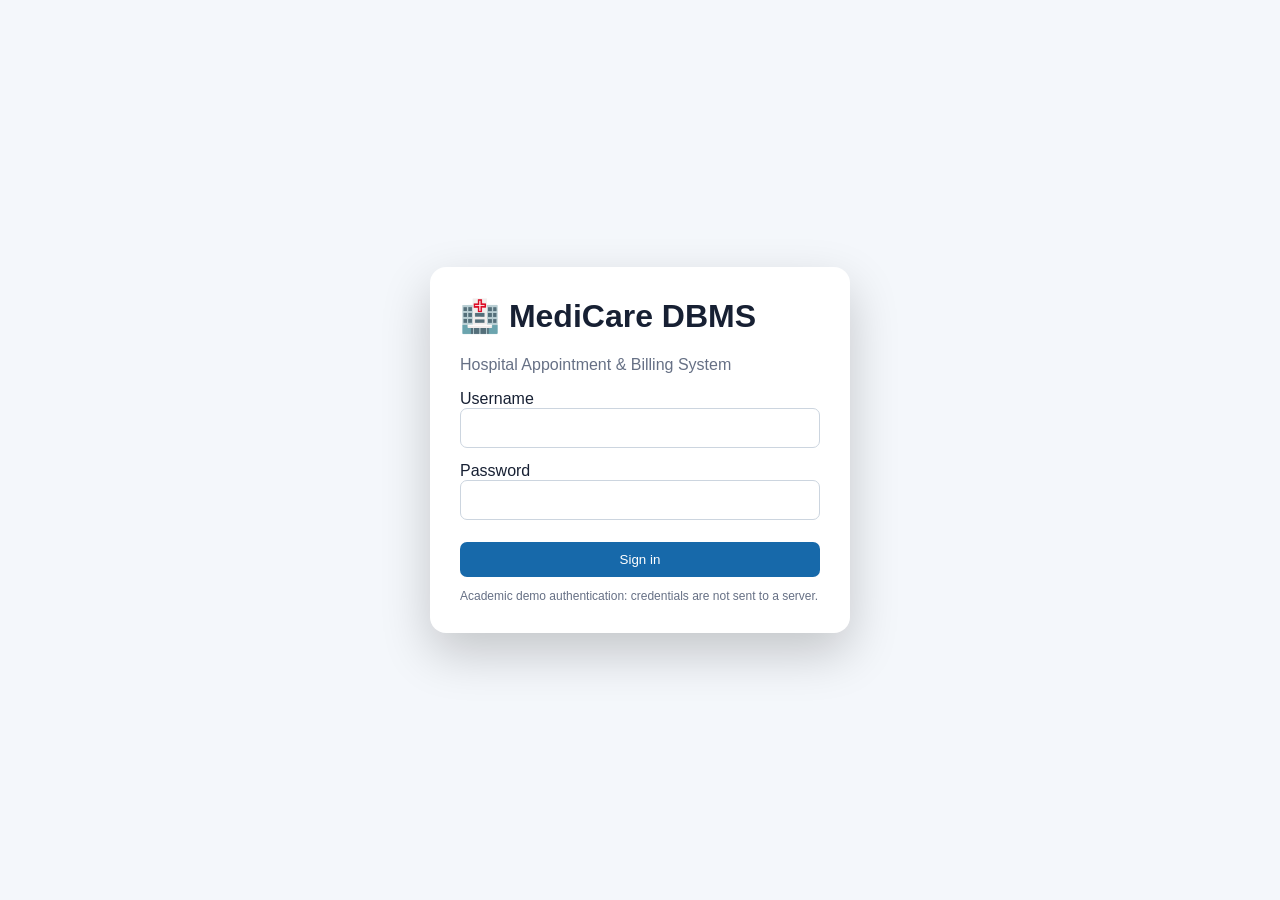
<file: frontend/index.html>
<!doctype html>
<html lang="en">
<head>
  <meta charset="utf-8">
  <meta name="viewport" content="width=device-width, initial-scale=1">
  <title>MediCare DBMS</title>
</head>
<body>
  <script>
    window.location.replace("login.html");
  </script>
</body>
</html>
</file>
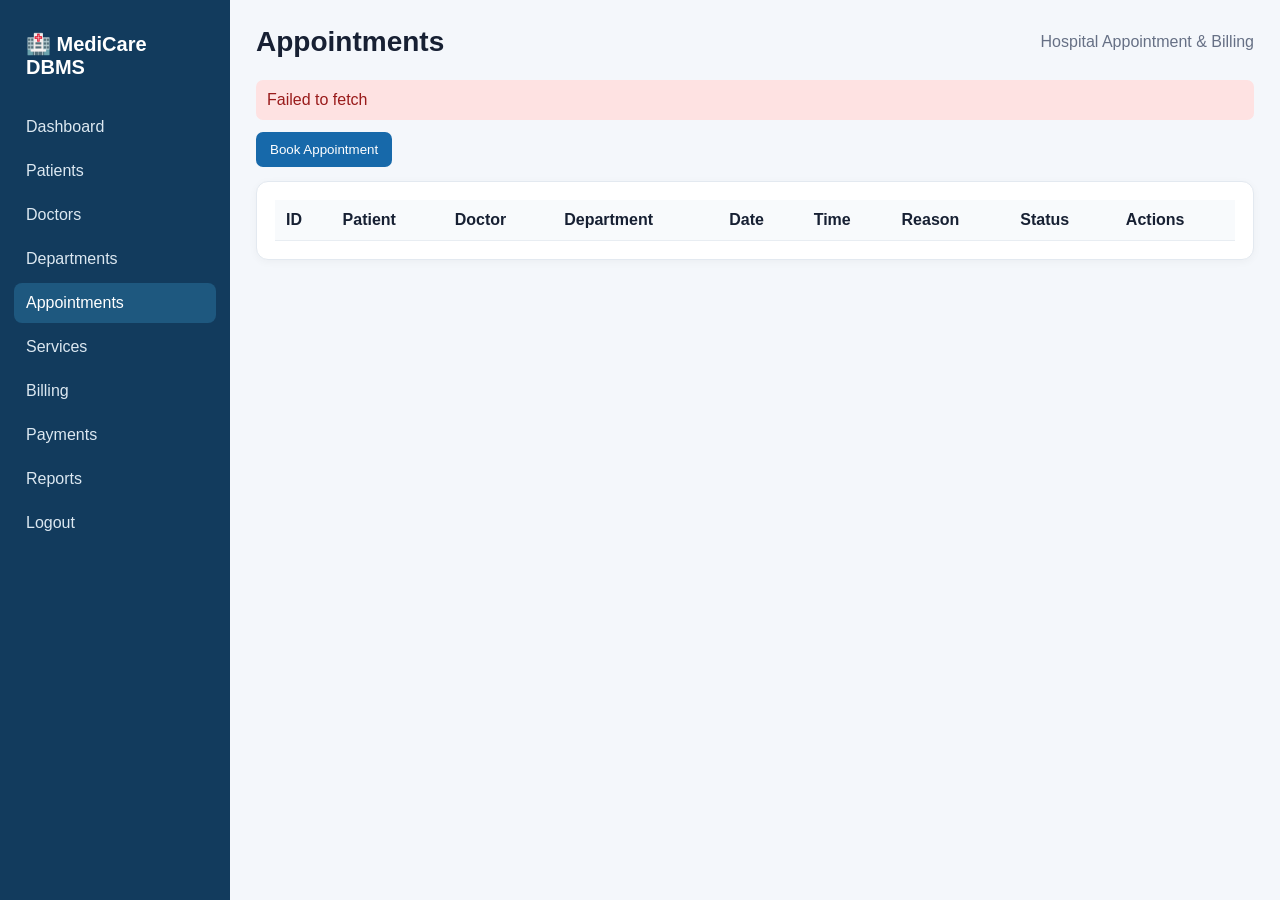
<file: frontend/appointments.html>
<!doctype html><html lang="en"><head><meta charset="utf-8"><meta name="viewport" content="width=device-width,initial-scale=1"><title>Appointments - Hospital System</title><link rel="stylesheet" href="css/style.css"><link rel="stylesheet" href="css/forms.css"><link rel="stylesheet" href="css/tables.css"></head><body><script src="js/api.js"></script><script>document.write(shell('Appointments',`<div class="toolbar"><button class="btn" id="add">Book Appointment</button></div><div class="card table-wrap"><table class="table"><thead><tr><th>ID</th><th>Patient</th><th>Doctor</th><th>Department</th><th>Date</th><th>Time</th><th>Reason</th><th>Status</th><th>Actions</th></tr></thead><tbody id="rows"></tbody></table></div><div id="modal" class="modal"><div class="card"><h2>Book Appointment</h2><form id="form"><div class="form-grid"><div class="field"><label>Patient</label><select id="patientId" required></select></div><div class="field"><label>Doctor</label><select id="doctorId" required></select></div><div class="field"><label>Date</label><input id="date" type="date" required></div><div class="field"><label>Time</label><input id="time" type="time" required></div><div class="field full"><label>Reason</label><textarea id="reason"></textarea></div></div><div class="actions"><button type="button" class="btn secondary" id="close">Cancel</button><button class="btn">Book</button></div></form></div></div>`));nav();</script><script src="js/appointments.js"></script></body></html>
</file>
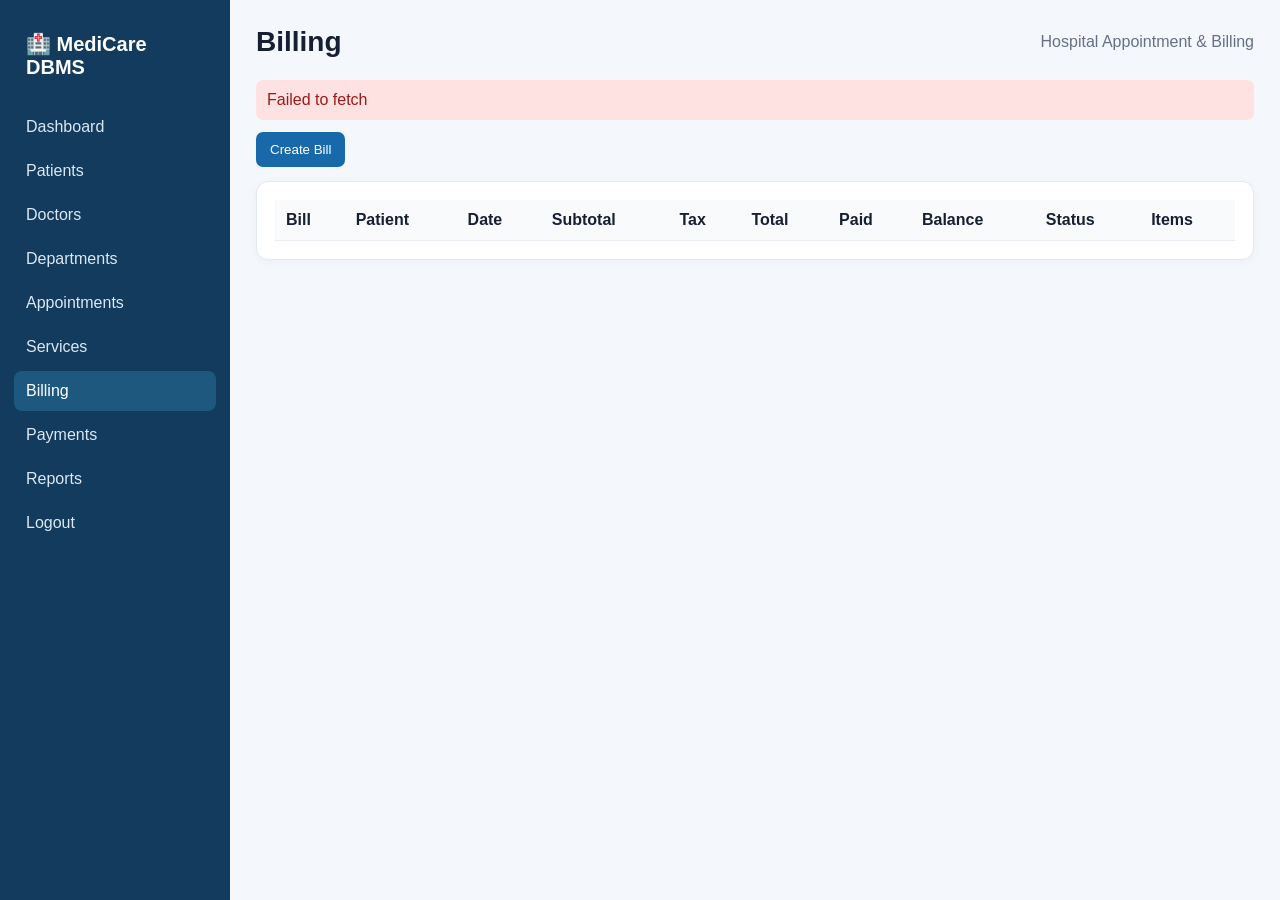
<file: frontend/billing.html>
<!doctype html><html lang="en"><head><meta charset="utf-8"><meta name="viewport" content="width=device-width,initial-scale=1"><title>Billing - Hospital System</title><link rel="stylesheet" href="css/style.css"><link rel="stylesheet" href="css/forms.css"><link rel="stylesheet" href="css/tables.css"></head><body><script src="js/api.js"></script><script>document.write(shell('Billing',`<div class="toolbar"><button class="btn" id="newBill">Create Bill</button></div><div class="card table-wrap"><table class="table"><thead><tr><th>Bill</th><th>Patient</th><th>Date</th><th>Subtotal</th><th>Tax</th><th>Total</th><th>Paid</th><th>Balance</th><th>Status</th><th>Items</th></tr></thead><tbody id="rows"></tbody></table></div><div id="modal" class="modal"><div class="card"><h2>Add Service to Bill</h2><form id="itemForm"><input type="hidden" id="billId"><div class="field"><label>Service</label><select id="serviceId" required></select></div><div class="field"><label>Quantity</label><input id="quantity" type="number" min="1" value="1" required></div><div class="actions"><button type="button" class="btn secondary" id="close">Close</button><button class="btn">Add Item</button></div></form></div></div>`));nav();</script><script src="js/billing.js"></script></body></html>
</file>
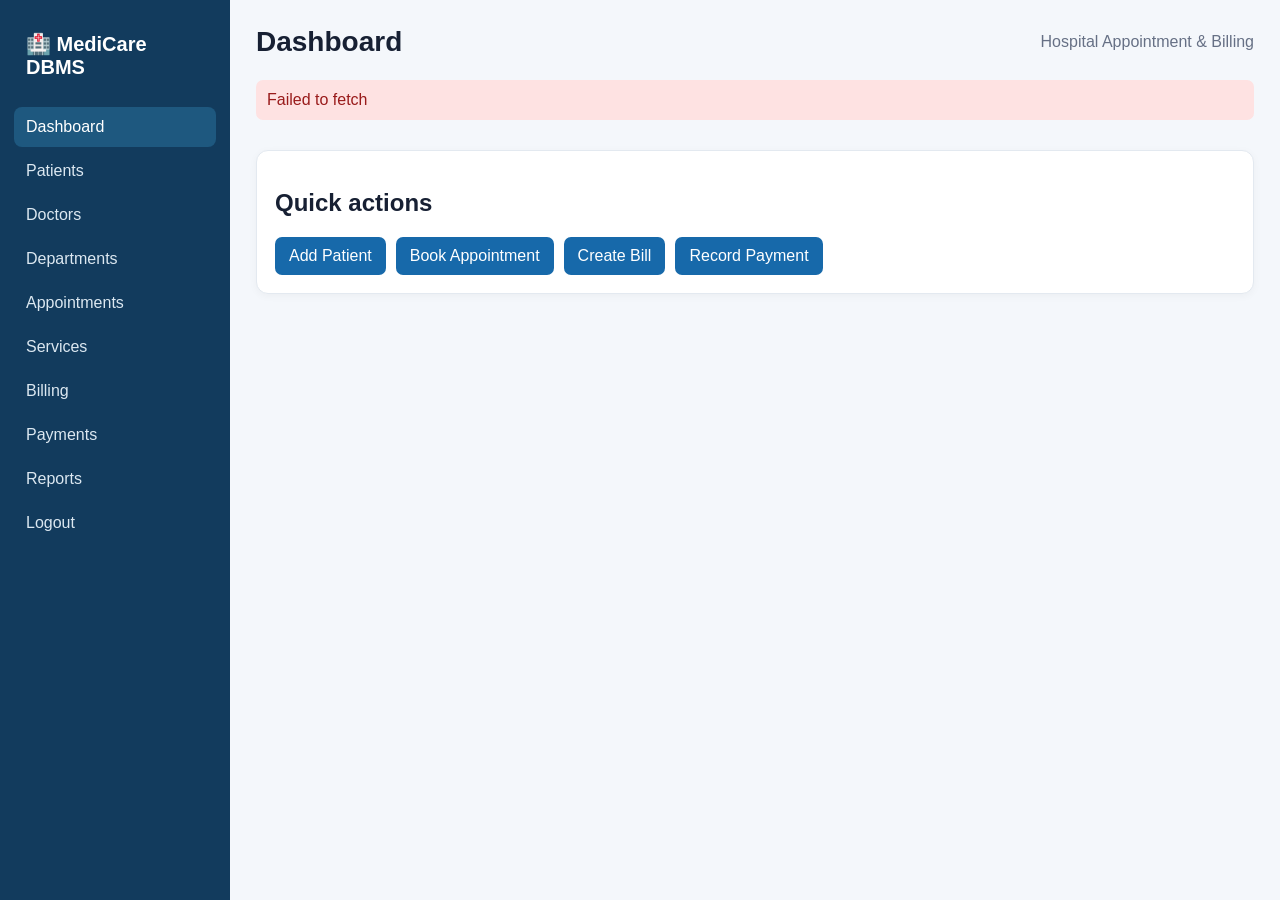
<file: frontend/dashboard.html>
<!doctype html><html lang="en"><head><meta charset="utf-8"><meta name="viewport" content="width=device-width,initial-scale=1"><title>Dashboard - Hospital System</title><link rel="stylesheet" href="css/style.css"><link rel="stylesheet" href="css/forms.css"><link rel="stylesheet" href="css/dashboard.css"></head><body><script src="js/api.js"></script><script>document.write(shell('Dashboard',`<div id="stats" class="grid"></div><div class="card" style="margin-top:18px"><h2>Quick actions</h2><div class="quick"><a class="btn" href="patients.html">Add Patient</a><a class="btn" href="appointments.html">Book Appointment</a><a class="btn" href="billing.html">Create Bill</a><a class="btn" href="payments.html">Record Payment</a></div></div>`));nav();</script><script src="js/dashboard.js"></script></body></html>
</file>
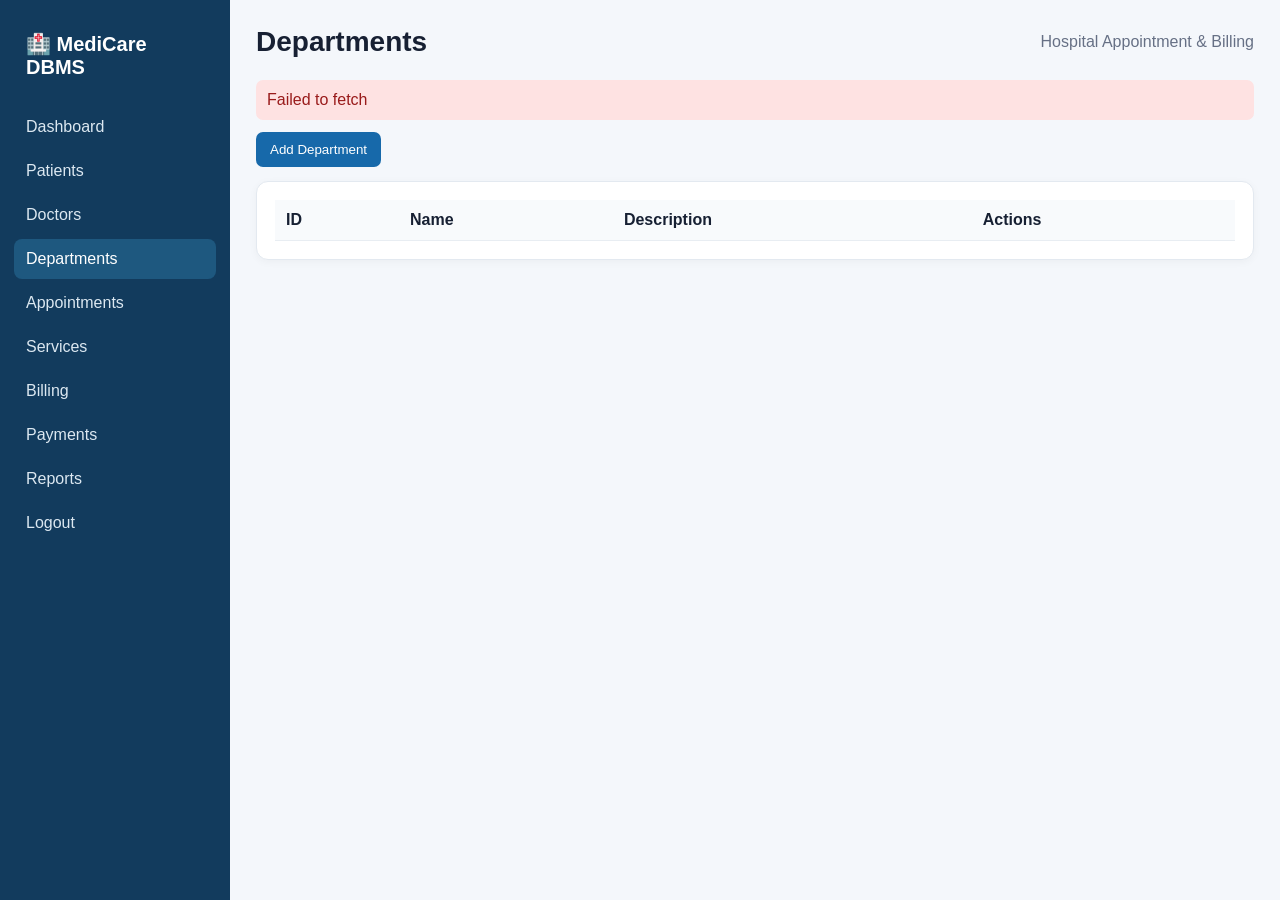
<file: frontend/departments.html>
<!doctype html><html lang="en"><head><meta charset="utf-8"><meta name="viewport" content="width=device-width,initial-scale=1"><title>Departments - Hospital System</title><link rel="stylesheet" href="css/style.css"><link rel="stylesheet" href="css/forms.css"><link rel="stylesheet" href="css/tables.css"></head><body><script src="js/api.js"></script><script>document.write(shell('Departments',`<div class="toolbar"><button class="btn" id="add">Add Department</button></div><div class="card table-wrap"><table class="table"><thead><tr><th>ID</th><th>Name</th><th>Description</th><th>Actions</th></tr></thead><tbody id="rows"></tbody></table></div><div id="modal" class="modal"><div class="card"><h2>Department</h2><form id="form"><input type="hidden" id="id"><div class="field"><label>Name</label><input id="name" required></div><div class="field"><label>Description</label><textarea id="description"></textarea></div><div class="actions"><button type="button" class="btn secondary" id="close">Cancel</button><button class="btn">Save</button></div></form></div></div>`));nav();</script><script src="js/departments.js"></script></body></html>
</file>
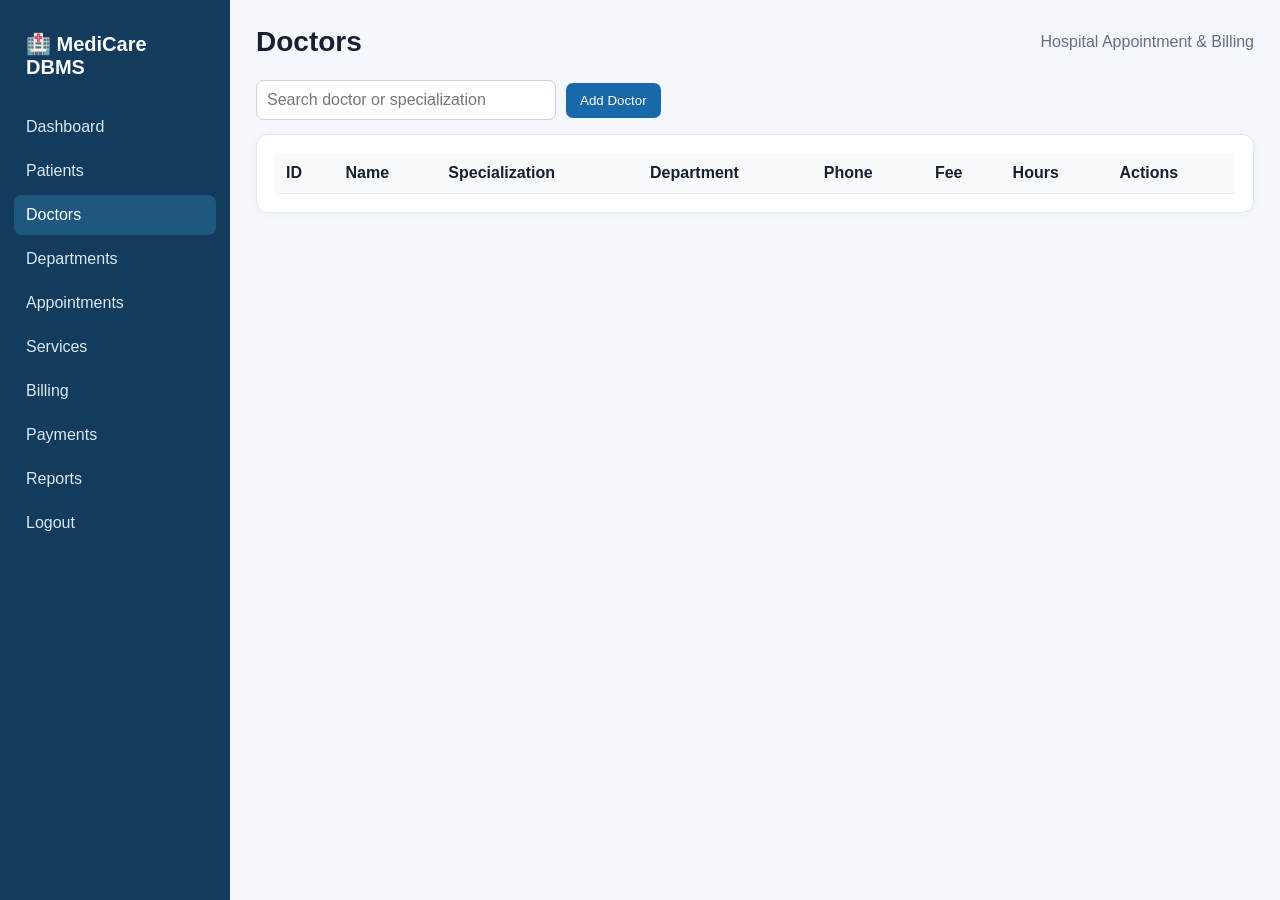
<file: frontend/doctors.html>
<!doctype html><html lang="en"><head><meta charset="utf-8"><meta name="viewport" content="width=device-width,initial-scale=1"><title>Doctors - Hospital System</title><link rel="stylesheet" href="css/style.css"><link rel="stylesheet" href="css/forms.css"><link rel="stylesheet" href="css/tables.css"></head><body><script src="js/api.js"></script><script>document.write(shell('Doctors',`<div class="toolbar"><input id="search" placeholder="Search doctor or specialization"><button class="btn" id="add">Add Doctor</button></div><div class="card table-wrap"><table class="table"><thead><tr><th>ID</th><th>Name</th><th>Specialization</th><th>Department</th><th>Phone</th><th>Fee</th><th>Hours</th><th>Actions</th></tr></thead><tbody id="rows"></tbody></table></div><div id="modal" class="modal"><div class="card"><h2>Add/Edit Doctor</h2><form id="form"><input type="hidden" id="id"><div class="form-grid"><div class="field"><label>Name</label><input id="fullName" required></div><div class="field"><label>Specialization</label><input id="specialization" required></div><div class="field"><label>Department</label><select id="departmentId" required></select></div><div class="field"><label>Phone</label><input id="phone" pattern="[0-9]{10}" required></div><div class="field"><label>Consultation fee</label><input id="fee" type="number" min="0" step="0.01" required></div><div class="field"><label>Available from</label><input id="from" type="time" required></div><div class="field"><label>Available to</label><input id="to" type="time" required></div></div><div class="actions"><button type="button" class="btn secondary" id="close">Cancel</button><button class="btn">Save</button></div></form></div></div>`));nav();</script><script src="js/doctors.js"></script></body></html>
</file>
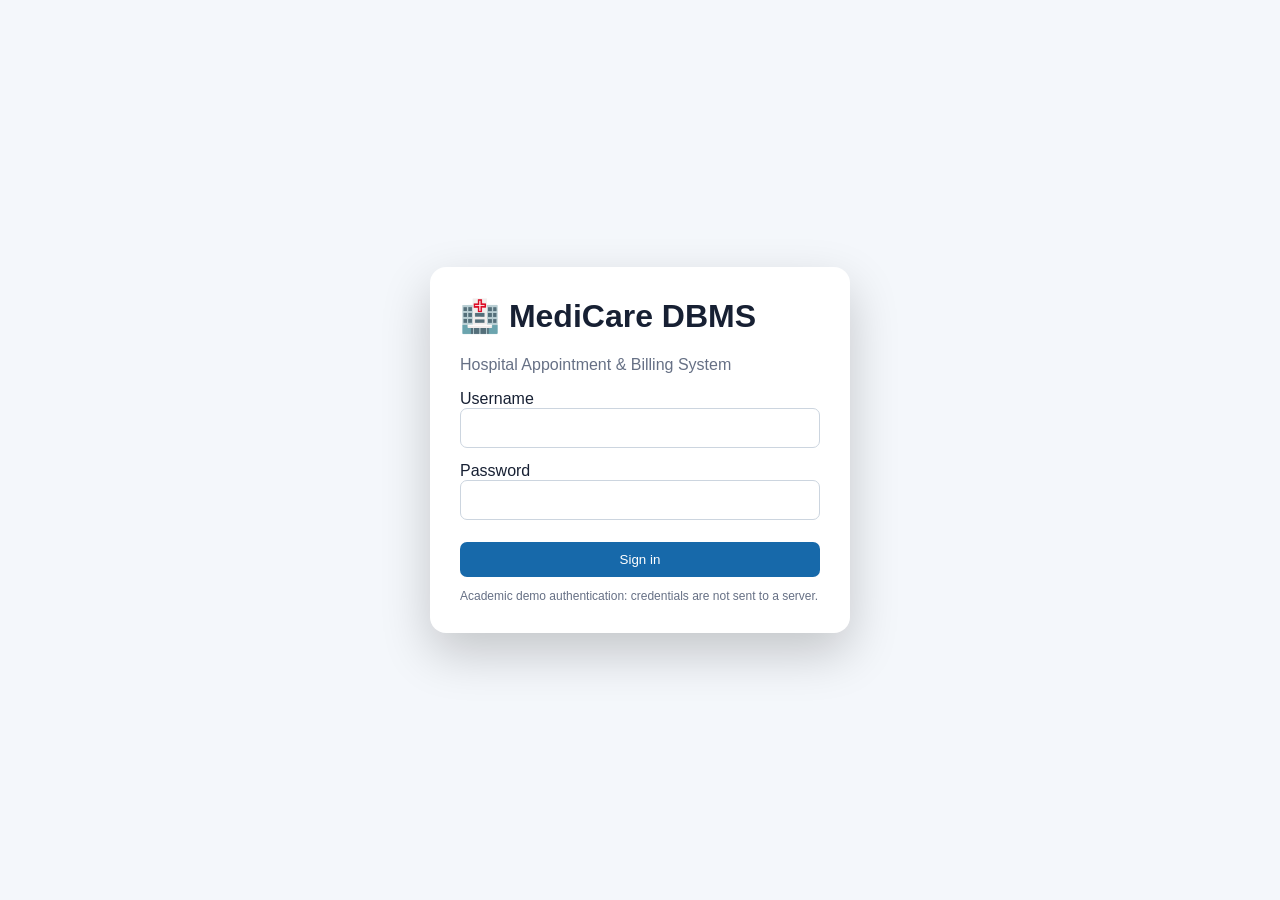
<file: frontend/login.html>
<!doctype html><html lang="en"><head><meta charset="utf-8"><meta name="viewport" content="width=device-width,initial-scale=1"><title>Hospital System Login</title><link rel="stylesheet" href="css/login.css"><link rel="stylesheet" href="css/style.css"></head><body><div class="login"><h1>🏥 MediCare DBMS</h1><p class="muted">Hospital Appointment & Billing System</p><form id="login"><div class="field"><label>Username</label><input id="username" required></div><div class="field"><label>Password</label><input id="password" type="password" required></div><button class="btn">Sign in</button><div class="demo">Academic demo authentication: credentials are not sent to a server.</div></form></div><script>document.querySelector('#login').addEventListener('submit',e=>{e.preventDefault();sessionStorage.setItem('demoUser',document.querySelector('#username').value);location.href='dashboard.html'});</script></body></html>
</file>
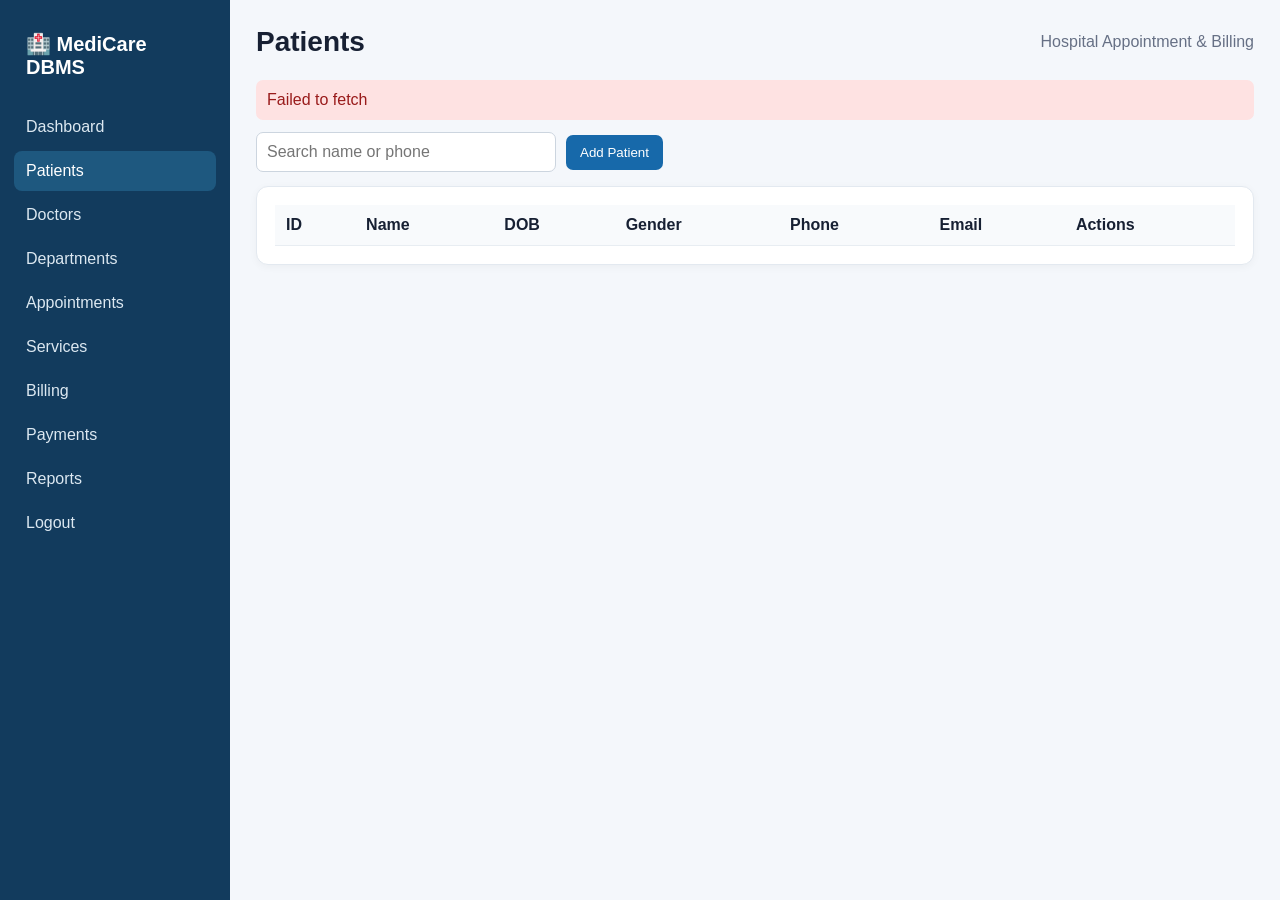
<file: frontend/patients.html>
<!doctype html><html lang="en"><head><meta charset="utf-8"><meta name="viewport" content="width=device-width,initial-scale=1"><title>Patients - Hospital System</title><link rel="stylesheet" href="css/style.css"><link rel="stylesheet" href="css/forms.css"><link rel="stylesheet" href="css/tables.css"></head><body><script src="js/api.js"></script><script>document.write(shell('Patients',`<div class="toolbar"><input id="search" placeholder="Search name or phone"><button class="btn" id="add">Add Patient</button></div><div class="card table-wrap"><table class="table"><thead><tr><th>ID</th><th>Name</th><th>DOB</th><th>Gender</th><th>Phone</th><th>Email</th><th>Actions</th></tr></thead><tbody id="rows"></tbody></table></div><div id="modal" class="modal"><div class="card"><h2 id="modalTitle">Add Patient</h2><form id="form"><input type="hidden" id="id"><div class="form-grid"><div class="field"><label>Full name</label><input id="fullName" required></div><div class="field"><label>Date of birth</label><input id="dob" type="date" required></div><div class="field"><label>Gender</label><select id="gender"><option>MALE</option><option>FEMALE</option><option>OTHER</option></select></div><div class="field"><label>Phone</label><input id="phone" pattern="[0-9]{10}" required></div><div class="field"><label>Email</label><input id="email" type="email"></div><div class="field full"><label>Address</label><textarea id="address"></textarea></div></div><div class="actions"><button type="button" class="btn secondary" id="close">Cancel</button><button class="btn">Save</button></div></form></div></div>`));nav();</script><script src="js/patients.js"></script></body></html>
</file>
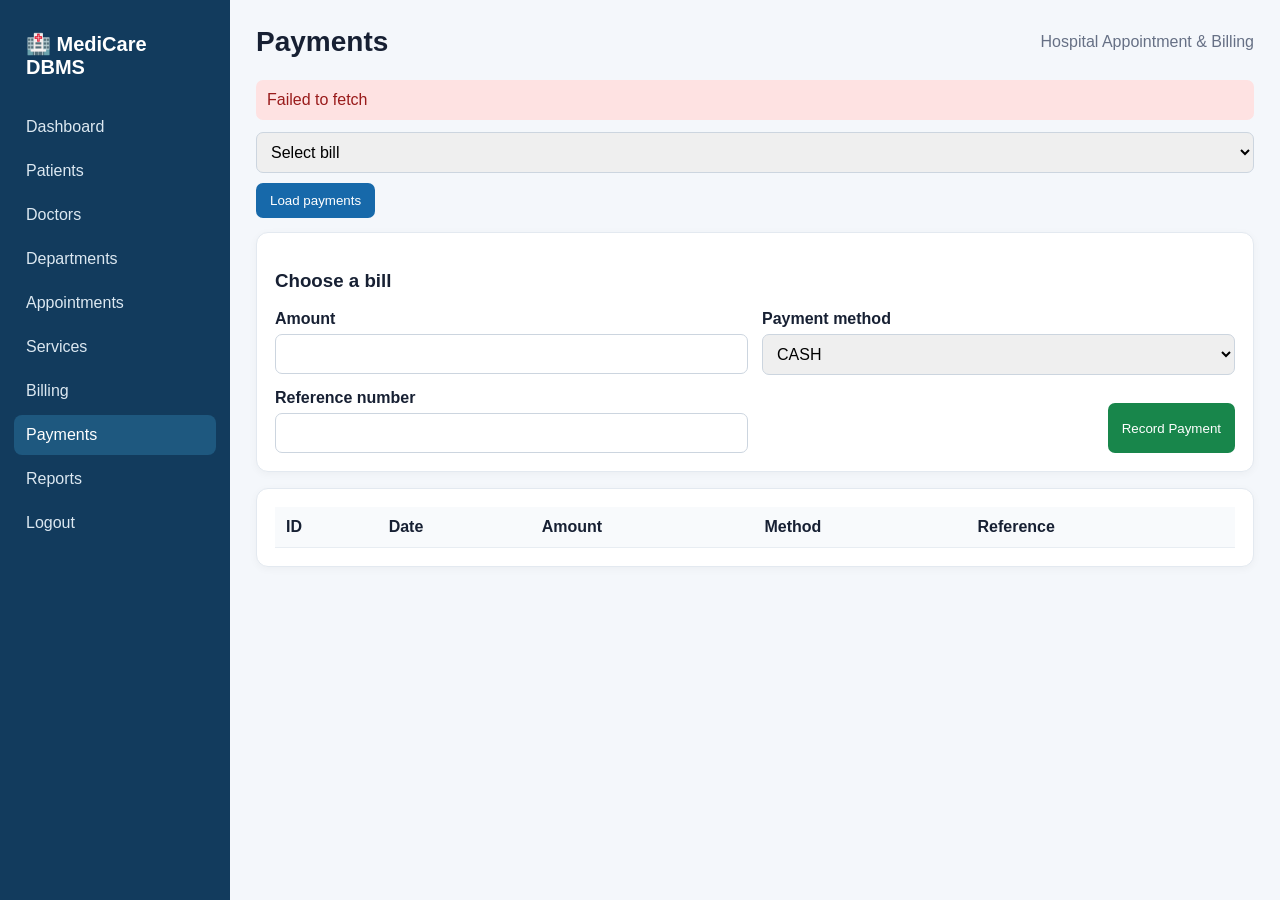
<file: frontend/payments.html>
<!doctype html><html lang="en"><head><meta charset="utf-8"><meta name="viewport" content="width=device-width,initial-scale=1"><title>Payments - Hospital System</title><link rel="stylesheet" href="css/style.css"><link rel="stylesheet" href="css/forms.css"><link rel="stylesheet" href="css/tables.css"></head><body><script src="js/api.js"></script><script>document.write(shell('Payments',`<div class="toolbar"><select id="billSelect"><option value="">Select bill</option></select><button class="btn" id="load">Load payments</button></div><div class="card"><h3 id="billInfo">Choose a bill</h3><form id="form" class="form-grid"><div class="field"><label>Amount</label><input id="amount" type="number" min="0.01" step="0.01" required></div><div class="field"><label>Payment method</label><select id="method"><option>CASH</option><option>CARD</option><option>UPI</option><option>BANK_TRANSFER</option></select></div><div class="field"><label>Reference number</label><input id="reference"></div><div class="actions"><button class="btn success">Record Payment</button></div></form></div><div class="card" style="margin-top:16px"><div class="table-wrap"><table class="table"><thead><tr><th>ID</th><th>Date</th><th>Amount</th><th>Method</th><th>Reference</th></tr></thead><tbody id="rows"></tbody></table></div></div>`));nav();</script><script src="js/payments.js"></script></body></html>
</file>
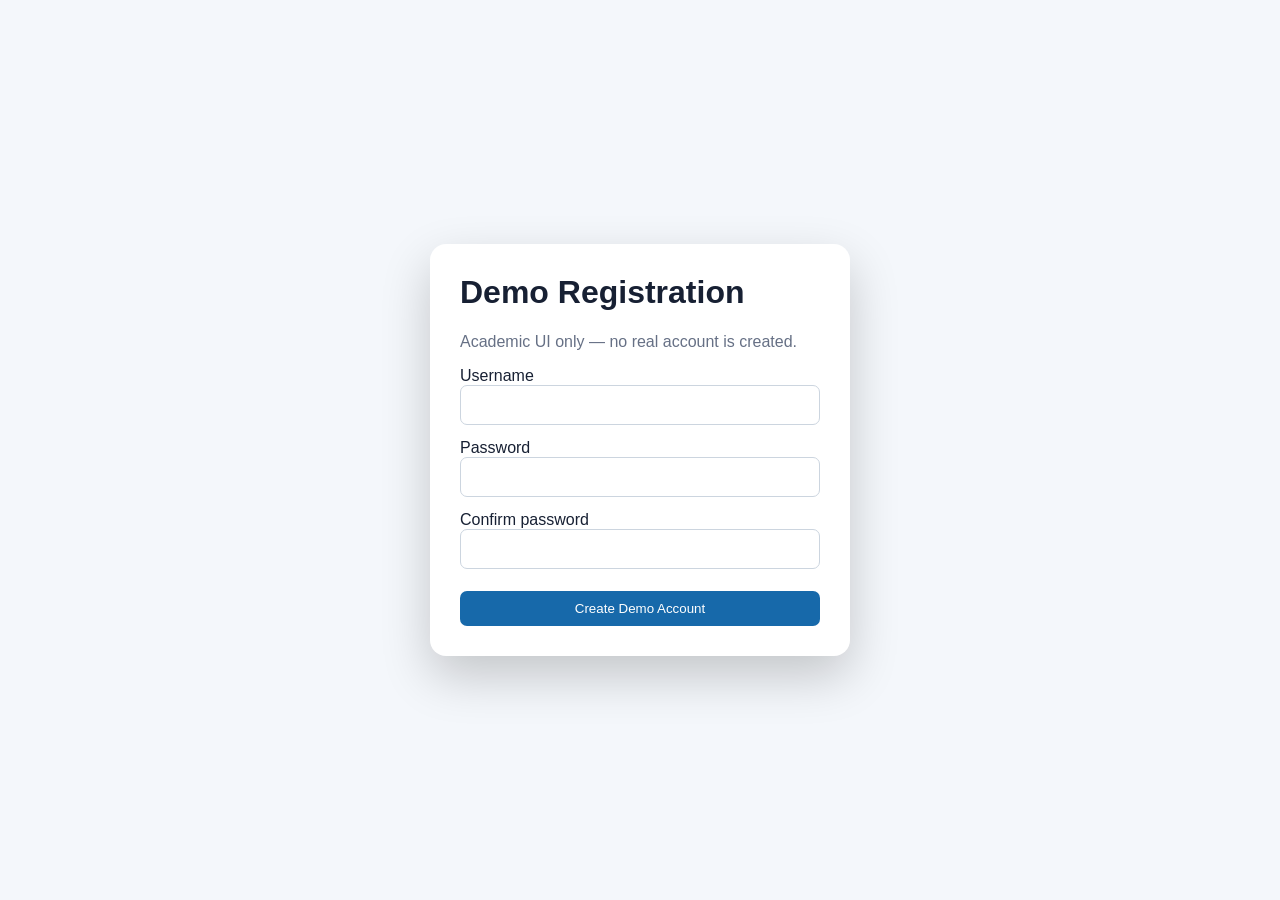
<file: frontend/register.html>
<!doctype html><html lang="en"><head><meta charset="utf-8"><meta name="viewport" content="width=device-width,initial-scale=1"><title>Register - Hospital System</title><link rel="stylesheet" href="css/login.css"><link rel="stylesheet" href="css/style.css"></head><body><div class="login"><h1>Demo Registration</h1><p class="muted">Academic UI only — no real account is created.</p><form id="register"><div class="field"><label>Username</label><input id="username" required></div><div class="field"><label>Password</label><input id="password" type="password" minlength="6" required></div><div class="field"><label>Confirm password</label><input id="confirm" type="password" minlength="6" required></div><button class="btn">Create Demo Account</button></form></div><script src="js/login.js"></script></body></html>
</file>
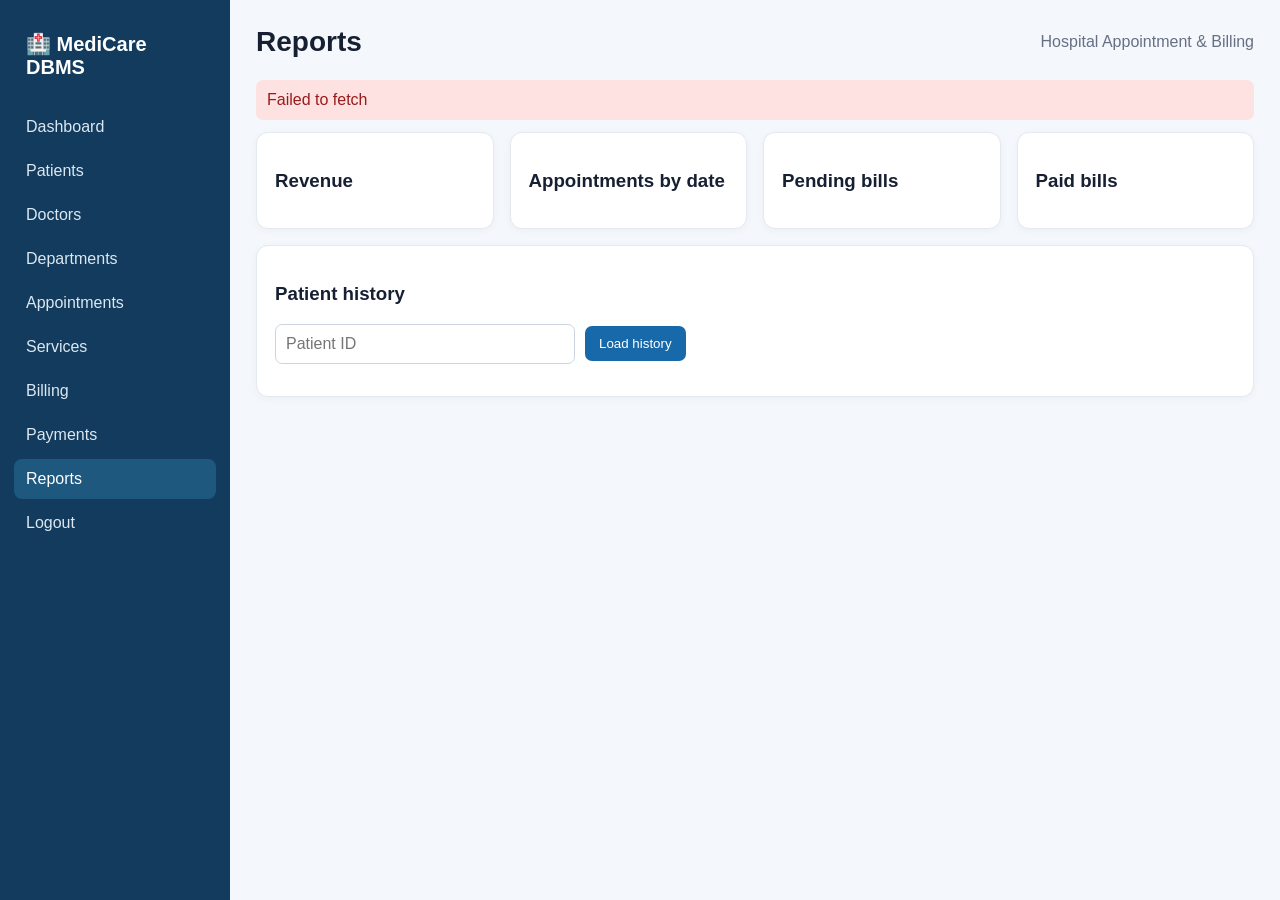
<file: frontend/reports.html>
<!doctype html><html lang="en"><head><meta charset="utf-8"><meta name="viewport" content="width=device-width,initial-scale=1"><title>Reports - Hospital System</title><link rel="stylesheet" href="css/style.css"><link rel="stylesheet" href="css/forms.css"><link rel="stylesheet" href="css/tables.css"></head><body><script src="js/api.js"></script><script>document.write(shell('Reports',`<div class="grid"><div class="card"><h3>Revenue</h3><div id="revenue"></div></div><div class="card"><h3>Appointments by date</h3><div id="appointments"></div></div><div class="card"><h3>Pending bills</h3><div id="pending"></div></div><div class="card"><h3>Paid bills</h3><div id="paid"></div></div></div><div class="card" style="margin-top:16px"><h3>Patient history</h3><div class="toolbar"><input id="patientId" type="number" placeholder="Patient ID"><button class="btn" id="history">Load history</button></div><div id="historyResult"></div></div>`));nav();</script><script src="js/reports.js"></script></body></html>
</file>
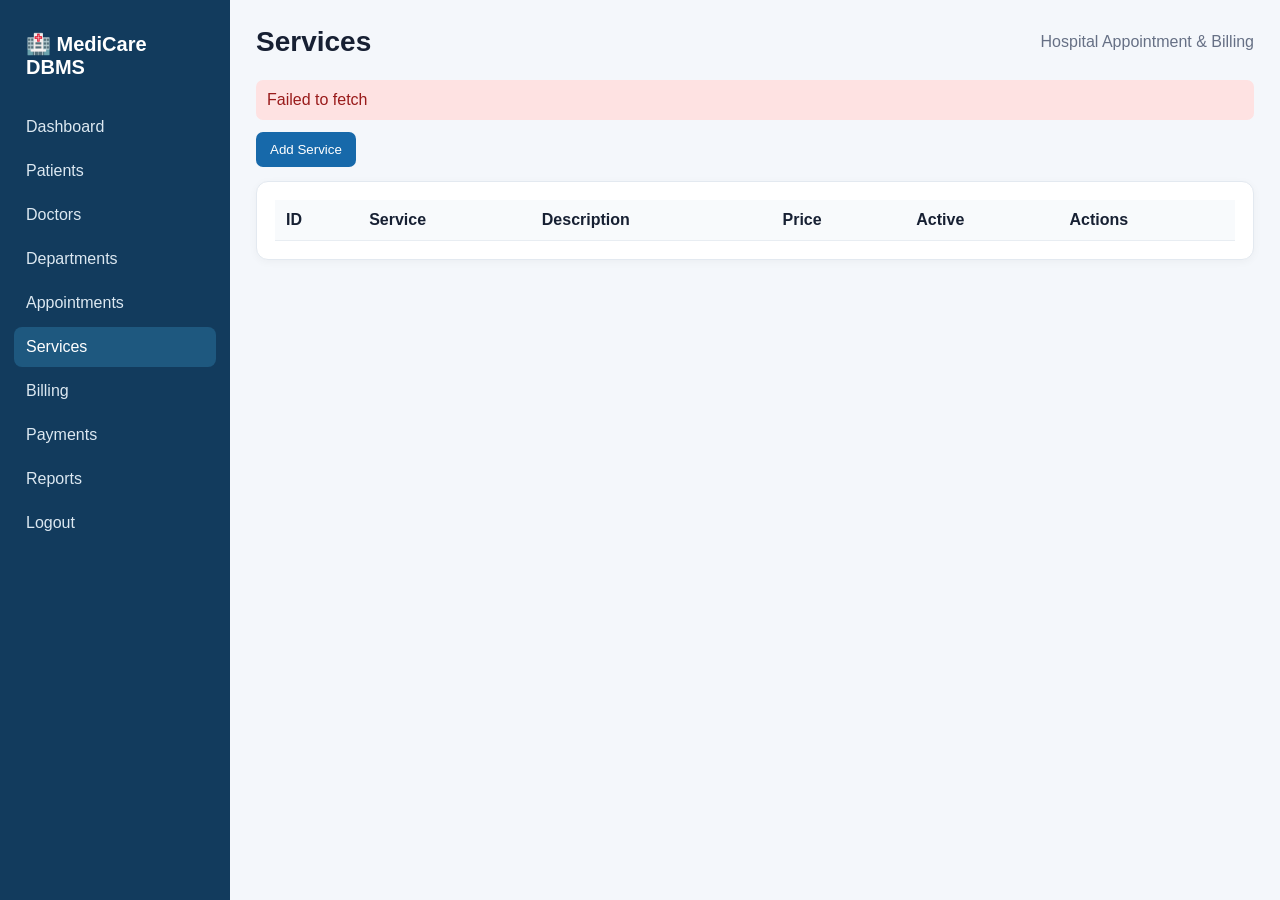
<file: frontend/services.html>
<!doctype html><html lang="en"><head><meta charset="utf-8"><meta name="viewport" content="width=device-width,initial-scale=1"><title>Services - Hospital System</title><link rel="stylesheet" href="css/style.css"><link rel="stylesheet" href="css/forms.css"><link rel="stylesheet" href="css/tables.css"></head><body><script src="js/api.js"></script><script>document.write(shell('Services',`<div class="toolbar"><button class="btn" id="add">Add Service</button></div><div class="card table-wrap"><table class="table"><thead><tr><th>ID</th><th>Service</th><th>Description</th><th>Price</th><th>Active</th><th>Actions</th></tr></thead><tbody id="rows"></tbody></table></div><div id="modal" class="modal"><div class="card"><h2>Service</h2><form id="form"><input type="hidden" id="id"><div class="field"><label>Service name</label><input id="name" required></div><div class="field"><label>Description</label><textarea id="description"></textarea></div><div class="field"><label>Price</label><input id="price" type="number" min="0" step="0.01" required></div><div class="field"><label><input id="active" type="checkbox" checked> Active</label></div><div class="actions"><button type="button" class="btn secondary" id="close">Cancel</button><button class="btn">Save</button></div></form></div></div>`));nav();</script><script src="js/services.js"></script></body></html>
</file>
<file: frontend/css/style.css>
*{box-sizing:border-box}body{margin:0;font-family:Arial,Helvetica,sans-serif;background:#f4f7fb;color:#172033}a{text-decoration:none;color:inherit}.app{display:flex;min-height:100vh}.sidebar{width:230px;background:#123b5d;color:#fff;padding:22px 14px;position:fixed;inset:0 auto 0 0}.brand{font-size:20px;font-weight:700;padding:10px 12px 24px}.nav a{display:block;padding:11px 12px;border-radius:8px;margin:4px 0;color:#dce8f1}.nav a:hover,.nav a.active{background:#1e587f;color:#fff}.main{margin-left:230px;flex:1;padding:26px;max-width:1500px}.top{display:flex;justify-content:space-between;align-items:center;margin-bottom:22px}.top h1{margin:0;font-size:28px}.card{background:#fff;border:1px solid #e3e9f0;border-radius:12px;padding:18px;box-shadow:0 2px 8px #0000000a}.grid{display:grid;grid-template-columns:repeat(4,minmax(0,1fr));gap:16px}.stat strong{display:block;font-size:30px;margin-top:8px}.muted{color:#667085}.toolbar{display:flex;gap:10px;align-items:center;margin-bottom:14px;flex-wrap:wrap}input,select,textarea{width:100%;padding:10px;border:1px solid #ccd5df;border-radius:7px;font:inherit}textarea{min-height:80px}.toolbar input{max-width:300px}.btn{border:0;border-radius:7px;padding:10px 14px;cursor:pointer;background:#1769aa;color:white}.btn.secondary{background:#6b7280}.btn.danger{background:#c0392b}.btn.success{background:#18864b}.table-wrap{overflow:auto}.table{width:100%;border-collapse:collapse}.table th,.table td{padding:11px;border-bottom:1px solid #e8edf2;text-align:left;white-space:nowrap}.table th{background:#f8fafc}.badge{display:inline-block;padding:4px 8px;border-radius:99px;font-size:12px;background:#e8eef5}.badge.PAID,.badge.COMPLETED{background:#dcfce7;color:#166534}.badge.UNPAID,.badge.BOOKED{background:#fef3c7;color:#92400e}.badge.PARTIALLY_PAID{background:#dbeafe;color:#1d4ed8}.badge.CANCELLED{background:#fee2e2;color:#991b1b}.modal{position:fixed;inset:0;background:#0008;display:none;align-items:center;justify-content:center;padding:20px}.modal.open{display:flex}.modal .card{width:min(650px,100%);max-height:90vh;overflow:auto}.form-grid{display:grid;grid-template-columns:repeat(2,minmax(0,1fr));gap:14px}.field.full{grid-column:1/-1}.actions{display:flex;gap:8px;justify-content:flex-end;margin-top:14px}.alert{padding:11px;border-radius:7px;margin-bottom:12px;display:none}.alert.show{display:block}.alert.error{background:#fee2e2;color:#991b1b}.alert.ok{background:#dcfce7;color:#166534}@media(max-width:900px){.sidebar{position:static;width:100%;height:auto}.app{display:block}.main{margin-left:0}.grid{grid-template-columns:repeat(2,1fr)}}@media(max-width:600px){.grid,.form-grid{grid-template-columns:1fr}.main{padding:15px}.sidebar{display:block}.nav{display:grid;grid-template-columns:repeat(2,1fr)}}
</file>
<file: frontend/css/forms.css>
.field label{display:block;font-weight:600;margin-bottom:6px}.form-title{margin-top:0}
</file>
<file: frontend/css/tables.css>
.table tr:hover td{background:#fbfdff}
</file>
<file: frontend/css/dashboard.css>
.stat{min-height:130px}.quick{display:flex;gap:10px;flex-wrap:wrap}
</file>
<file: frontend/css/login.css>
body{min-height:100vh;display:grid;place-items:center;background:linear-gradient(135deg,#123b5d,#1e7aa8)}.login{width:min(420px,92vw);background:white;border-radius:16px;padding:30px;box-shadow:0 20px 50px #0003}.login h1{margin-top:0}.login .field{margin:14px 0}.login button{width:100%;margin-top:8px}.demo{font-size:12px;color:#667085;margin-top:12px}
</file>
